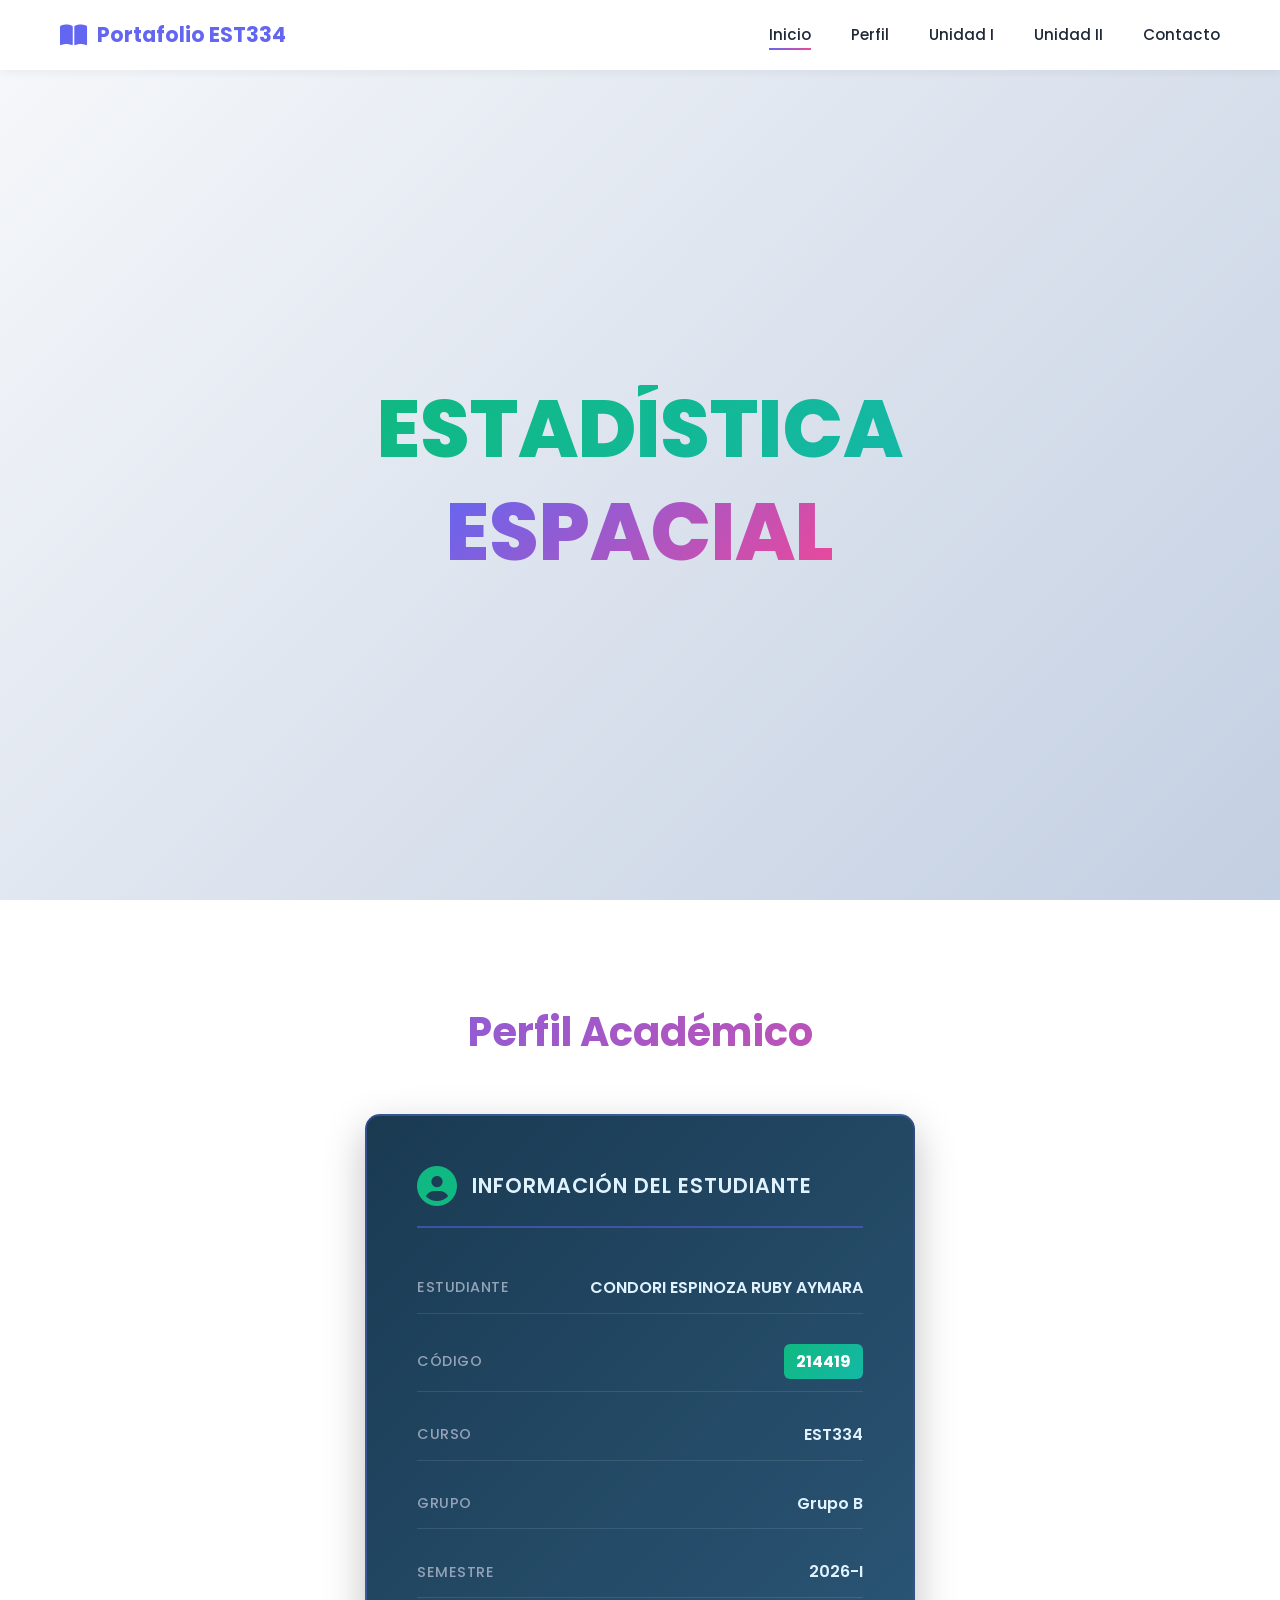
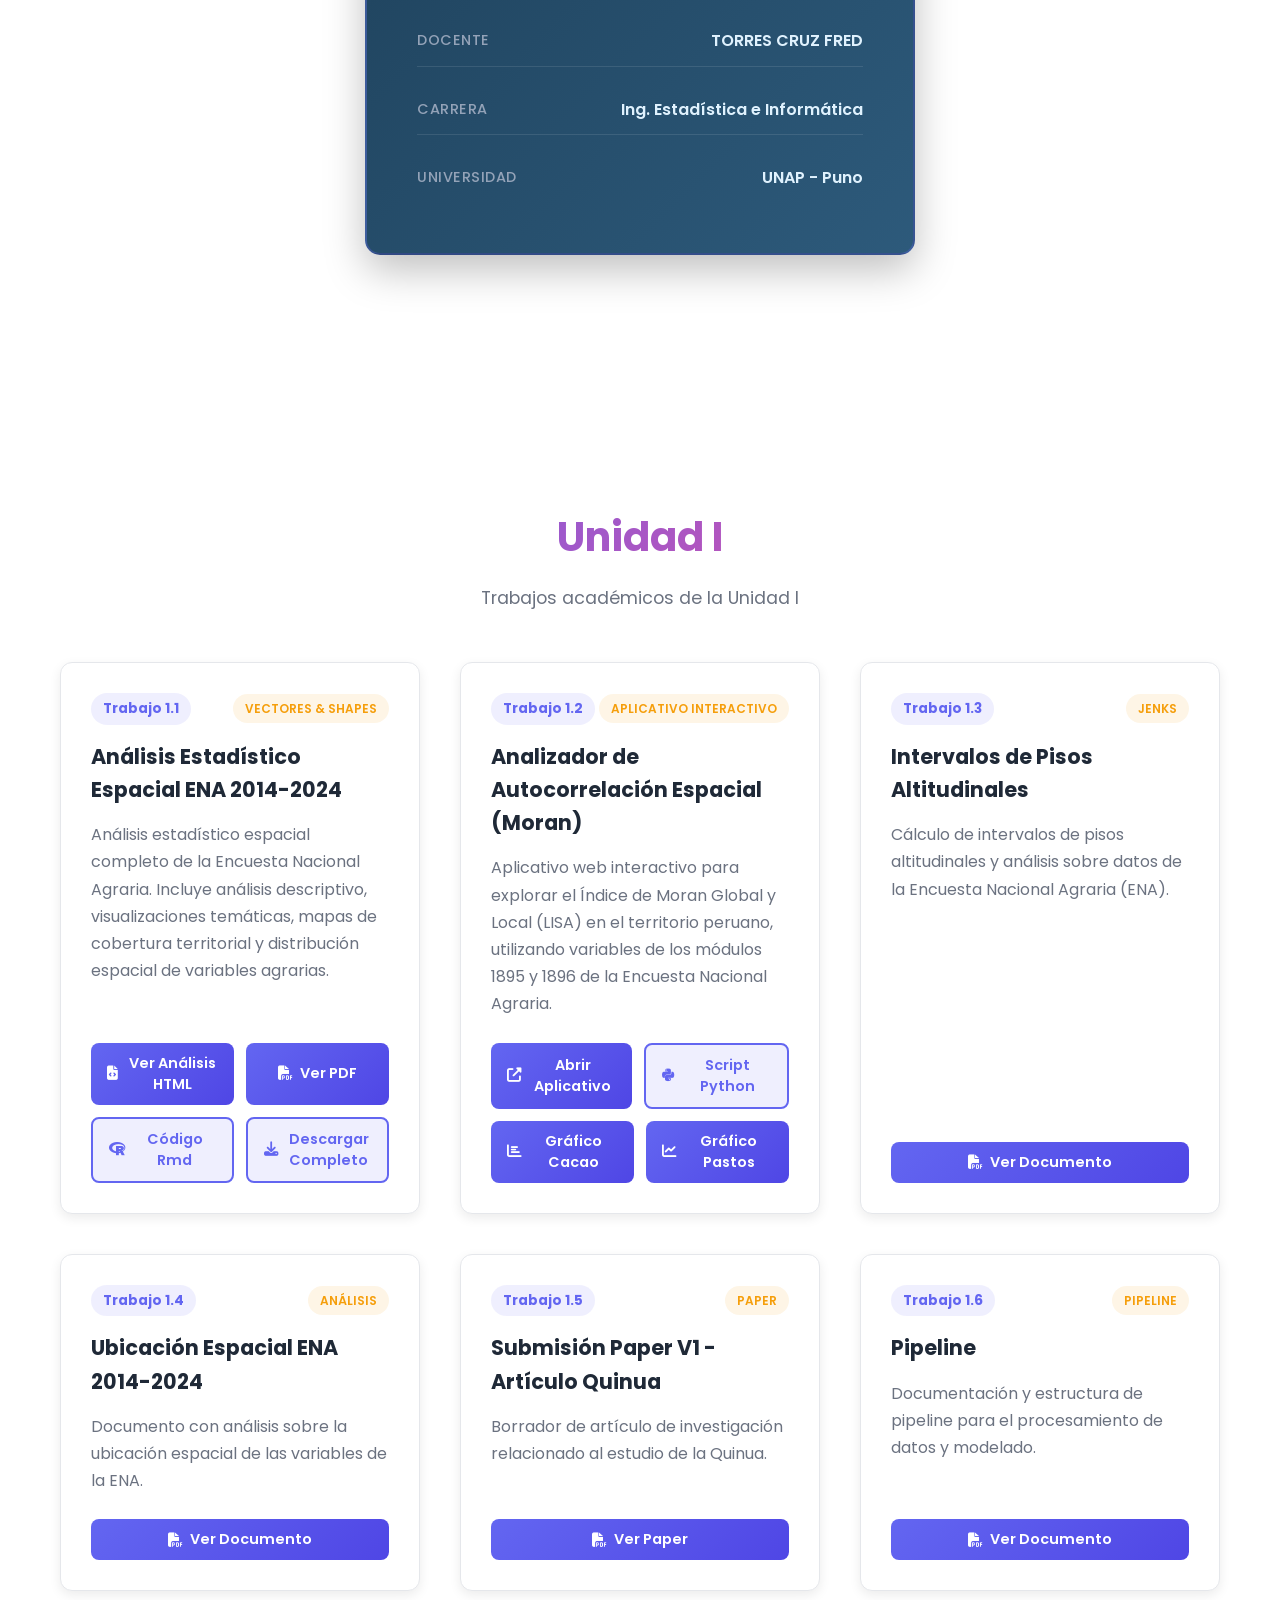
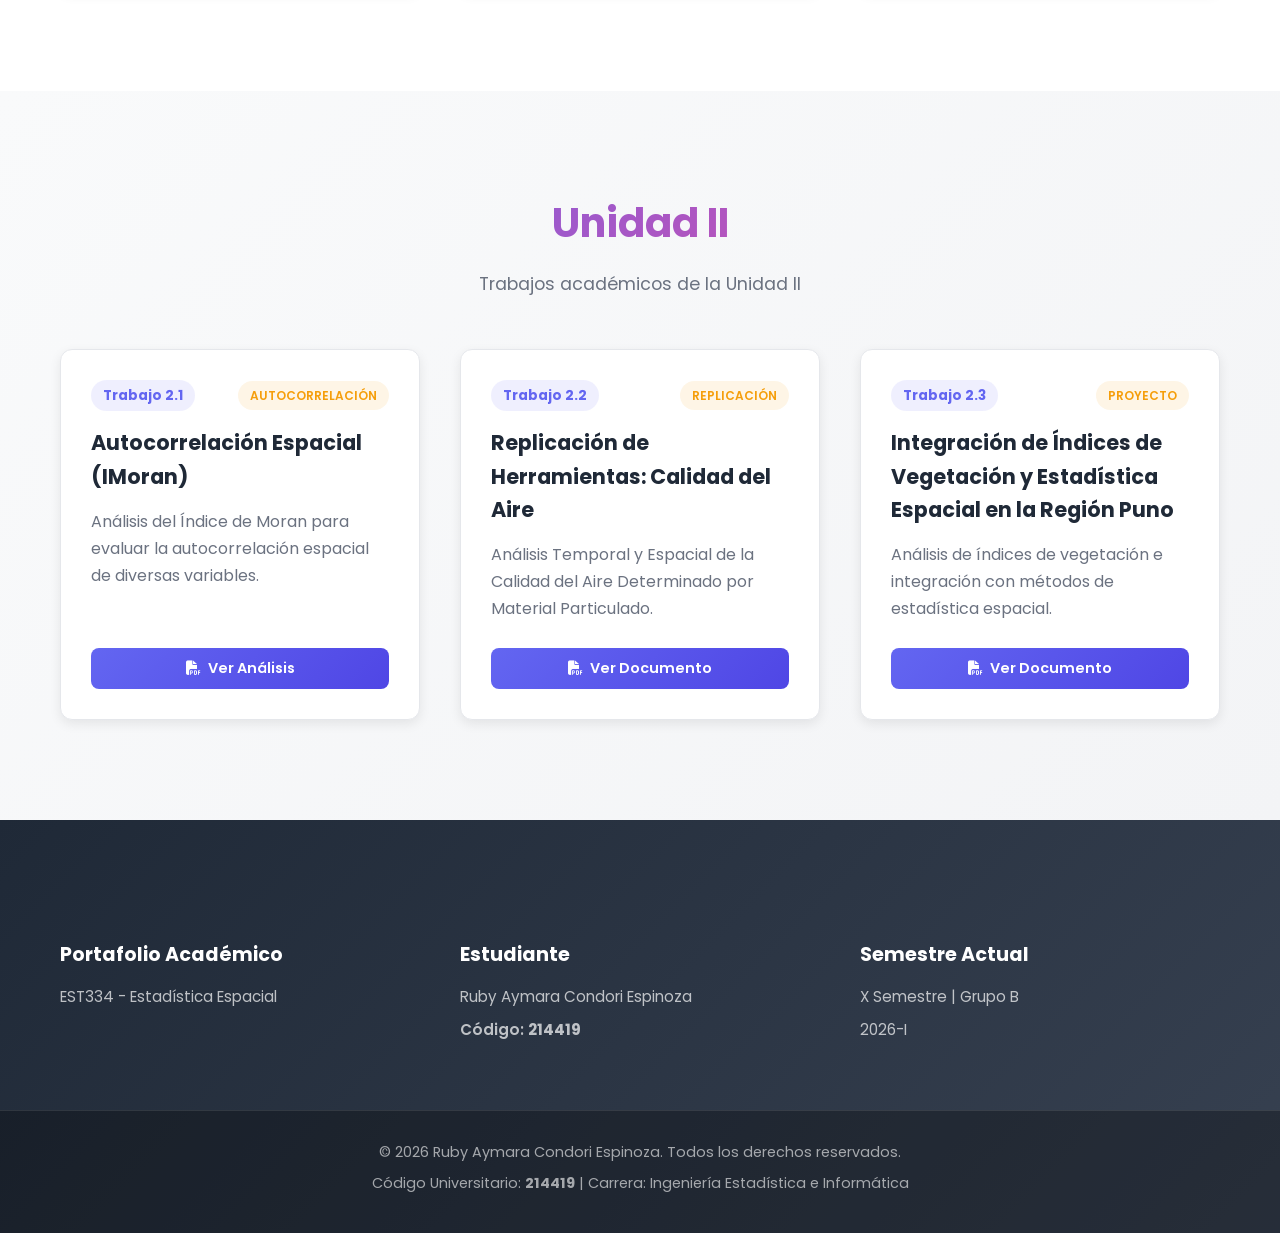
<file: index.html>
<!DOCTYPE html>
<html lang="es">
<head>
    <meta charset="UTF-8">
    <meta name="viewport" content="width=device-width, initial-scale=1.0">
    <meta name="description" content="Portafolio académico profesional de Ruby Aymara Condori Espinoza - Ingeniería Estadística e Informática">
    <meta name="author" content="Ruby Aymara Condori Espinoza">
    <title>Portafolio Académico | EST334 - Estadística Espacial</title>
    <link rel="preconnect" href="https://fonts.googleapis.com">
    <link rel="preconnect" href="https://fonts.gstatic.com" crossorigin>
    <link href="https://fonts.googleapis.com/css2?family=Poppins:wght@300;400;500;600;700&display=swap" rel="stylesheet">
    <link rel="stylesheet" href="https://cdnjs.cloudflare.com/ajax/libs/font-awesome/6.4.0/css/all.min.css">
    <link rel="stylesheet" href="style.css">
</head>
<body>
    <!-- ==================== NAVBAR ==================== -->
    <nav class="navbar">
        <div class="nav-container">
            <div class="nav-logo">
                <i class="fas fa-book-open"></i>
                <span>Portafolio EST334</span>
            </div>
            <ul class="nav-menu">
                <li><a href="#hero" class="nav-link">Inicio</a></li>
                <li><a href="#perfil" class="nav-link">Perfil</a></li>
                <li><a href="#unidad-1" class="nav-link">Unidad I</a></li>
                <li><a href="#unidad-2" class="nav-link">Unidad II</a></li>
                <li><a href="#contacto" class="nav-link">Contacto</a></li>
            </ul>
            <div class="hamburger">
                <span></span>
                <span></span>
                <span></span>
            </div>
        </div>
    </nav>

    <!-- ==================== HERO SECTION ==================== -->
    <section id="hero" class="hero">
        <div class="hero-content">
            <!-- TÍTULO PRINCIPAL - CURSO -->
            <div class="main-title-section">
               
                <h1 class="main-title">
                    <span class="title-color">ESTADÍSTICA</span>
                    <span class="title-color-secondary">ESPACIAL</span>
                </h1>
            </div>

            


          
    </section>

    <!-- ==================== PERFIL ACADÉMICO ==================== -->
    <section id="perfil" class="perfil-section">
        <div class="container">
            <h2 class="section-title">Perfil Académico</h2>
            
            <div class="perfil-content">
                <div class="perfil-info-box fade-in">
                    <div class="perfil-header">
                        <i class="fas fa-user-circle"></i>
                        <h3>INFORMACIÓN DEL ESTUDIANTE</h3>
                    </div>
                    
                    <div class="perfil-details">
                        <div class="perfil-row">
                            <span class="perfil-label">Estudiante</span>
                            <span class="perfil-value">CONDORI ESPINOZA RUBY AYMARA</span>
                        </div>
                        
                        <div class="perfil-row">
                            <span class="perfil-label">Código</span>
                            <span class="perfil-value code-badge">214419</span>
                        </div>
                        
                        <div class="perfil-row">
                            <span class="perfil-label">Curso</span>
                            <span class="perfil-value">EST334</span>
                        </div>
                        
                        <div class="perfil-row">
                            <span class="perfil-label">Grupo</span>
                            <span class="perfil-value">Grupo B</span>
                        </div>
                        
                        <div class="perfil-row">
                            <span class="perfil-label">Semestre</span>
                            <span class="perfil-value">2026-I</span>
                        </div>
                        
                        <div class="perfil-row">
                            <span class="perfil-label">Docente</span>
                            <span class="perfil-value">TORRES CRUZ FRED </span>
                        </div>
                        
                        <div class="perfil-row">
                            <span class="perfil-label">Carrera</span>
                            <span class="perfil-value">Ing. Estadística e Informática</span>
                        </div>
                        
                        <div class="perfil-row">
                            <span class="perfil-label">Universidad</span>
                            <span class="perfil-value">UNAP - Puno</span>
                        </div>
                    </div>
                </div>
            </div>
        </div>
    </section>

    <!-- ==================== UNIDAD I ==================== -->
    <section id="unidad-1" class="unidades-section">
        <div class="container">
            <h2 class="section-title">Unidad I </h2>
            <p class="section-subtitle">Trabajos académicos de la Unidad I</p>

            <div class="trabajos-grid">
                <!-- Trabajo 1.1 -->
                <div class="trabajo-card fade-in">
                    <div class="trabajo-header">
                        <span class="trabajo-numero">Trabajo 1.1</span>
                        <span class="trabajo-tag">VECTORES & SHAPES</span>
                    </div>
                    <h3>Análisis Estadístico Espacial ENA 2014-2024</h3>
                    <p class="trabajo-descripcion">
                        Análisis estadístico espacial completo de la Encuesta Nacional Agraria. Incluye análisis descriptivo, visualizaciones temáticas, mapas de cobertura territorial y distribución espacial de variables agrarias.
                    </p>
                    <div class="trabajo-recursos">
                        <button class="btn-recurso btn-pdf" onclick="window.open('unidad-1/Vectores & Shapes/Analisis_ENA_2014_2024.html', '_blank')">
                            <i class="fas fa-file-code"></i> Ver Análisis HTML
                        </button>
                        <button class="btn-recurso btn-pdf" onclick="abrirPDF('unidad-1/Vectores & Shapes/Analisis_ENA_2014_2024.pdf')">
                            <i class="fas fa-file-pdf"></i> Ver PDF
                        </button>
                        <button class="btn-recurso btn-descargar" onclick="descargarPDF('unidad-1/Vectores & Shapes/Analisis_ENA_2014_2024..Rmd', 'Analisis_ENA_2014_2024.Rmd')">
                            <i class="fab fa-r-project"></i> Código Rmd
                        </button>
                        <button class="btn-recurso btn-descargar" onclick="descargarPDF('unidad-1/Vectores & Shapes/Analisis-ENA-Completo.zip', 'Analisis-ENA-Completo.zip')">
                            <i class="fas fa-download"></i> Descargar Completo
                        </button>
                    </div>
                </div>

                <!-- Trabajo 1.2 -->
                <div class="trabajo-card fade-in">
                    <div class="trabajo-header">
                        <span class="trabajo-numero">Trabajo 1.2</span>
                        <span class="trabajo-tag">APLICATIVO INTERACTIVO</span>
                    </div>
                    <h3>Analizador de Autocorrelación Espacial (Moran)</h3>
                    <p class="trabajo-descripcion">
                        Aplicativo web interactivo para explorar el Índice de Moran Global y Local (LISA) en el territorio peruano, utilizando variables de los módulos 1895 y 1896 de la Encuesta Nacional Agraria.
                    </p>
                    <div class="trabajo-recursos">
                        <button class="btn-recurso btn-pdf" onclick="window.open('unidad-1/AUTOCORRELACION/index.html', '_blank')">
                            <i class="fas fa-external-link-alt"></i> Abrir Aplicativo
                        </button>
                        <button class="btn-recurso btn-descargar" onclick="descargarPDF('unidad-1/AUTOCORRELACION/evidencia_moran.py', 'evidencia_moran.py')">
                            <i class="fab fa-python"></i> Script Python
                        </button>
                        <button class="btn-recurso btn-pdf" onclick="abrirPDF('unidad-1/AUTOCORRELACION/moran_cacao_1896.png')">
                            <i class="fas fa-chart-bar"></i> Gráfico Cacao
                        </button>
                        <button class="btn-recurso btn-pdf" onclick="abrirPDF('unidad-1/AUTOCORRELACION/moran_pastos_1895.png')">
                            <i class="fas fa-chart-line"></i> Gráfico Pastos
                        </button>
                    </div>
                </div>

                <!-- Trabajo 1.3 -->
                <div class="trabajo-card fade-in">
                    <div class="trabajo-header">
                        <span class="trabajo-numero">Trabajo 1.3</span>
                        <span class="trabajo-tag">JENKS</span>
                    </div>
                    <h3>Intervalos de Pisos Altitudinales</h3>
                    <p class="trabajo-descripcion">
                        Cálculo de intervalos de pisos altitudinales y análisis sobre datos de la Encuesta Nacional Agraria (ENA).
                    </p>
                    <div class="trabajo-recursos">
                        <button class="btn-recurso btn-pdf" onclick="abrirPDF('unidad-1/Intervalos de Pisos Altitudinales/JENKS-ENA.pdf')">
                            <i class="fas fa-file-pdf"></i> Ver Documento
                        </button>
                    </div>
                </div>

                <!-- Trabajo 1.4 -->
                <div class="trabajo-card fade-in">
                    <div class="trabajo-header">
                        <span class="trabajo-numero">Trabajo 1.4</span>
                        <span class="trabajo-tag">ANÁLISIS</span>
                    </div>
                    <h3>Ubicación Espacial ENA 2014-2024</h3>
                    <p class="trabajo-descripcion">
                        Documento con análisis sobre la ubicación espacial de las variables de la ENA.
                    </p>
                    <div class="trabajo-recursos">
                        <button class="btn-recurso btn-pdf" onclick="abrirPDF('unidad-1/Ubicación Espacial/Analisis_ENA_2014_2024.pdf')">
                            <i class="fas fa-file-pdf"></i> Ver Documento
                        </button>
                    </div>
                </div>

                <!-- Trabajo 1.5 -->
                <div class="trabajo-card fade-in">
                    <div class="trabajo-header">
                        <span class="trabajo-numero">Trabajo 1.5</span>
                        <span class="trabajo-tag">PAPER</span>
                    </div>
                    <h3>Submisión Paper V1 - Artículo Quinua</h3>
                    <p class="trabajo-descripcion">
                        Borrador de artículo de investigación relacionado al estudio de la Quinua.
                    </p>
                    <div class="trabajo-recursos">
                        <button class="btn-recurso btn-pdf" onclick="abrirPDF('unidad-1/Submisión Paper V1/article_quinua.pdf')">
                            <i class="fas fa-file-pdf"></i> Ver Paper
                        </button>
                    </div>
                </div>

                <!-- Trabajo 1.6 -->
                <div class="trabajo-card fade-in">
                    <div class="trabajo-header">
                        <span class="trabajo-numero">Trabajo 1.6</span>
                        <span class="trabajo-tag">PIPELINE</span>
                    </div>
                    <h3>Pipeline</h3>
                    <p class="trabajo-descripcion">
                        Documentación y estructura de pipeline para el procesamiento de datos y modelado.
                    </p>
                    <div class="trabajo-recursos">
                        <button class="btn-recurso btn-pdf" onclick="abrirPDF('unidad-1/pipeline/https.pdf')">
                            <i class="fas fa-file-pdf"></i> Ver Documento
                        </button>
                    </div>
                </div>
            </div>
        </div>
    </section>

    <!-- ==================== UNIDAD II ==================== -->
    <section id="unidad-2" class="unidades-section unidades-alt">
        <div class="container">
            <h2 class="section-title">Unidad II </h2>
            <p class="section-subtitle">Trabajos académicos de la Unidad II</p>

            <div class="trabajos-grid">
                <!-- Trabajo 2.1 -->
                <div class="trabajo-card fade-in">
                    <div class="trabajo-header">
                        <span class="trabajo-numero">Trabajo 2.1</span>
                        <span class="trabajo-tag">AUTOCORRELACIÓN</span>
                    </div>
                    <h3>Autocorrelación Espacial (IMoran)</h3>
                    <p class="trabajo-descripcion">
                        Análisis del Índice de Moran para evaluar la autocorrelación espacial de diversas variables.
                    </p>
                    <div class="trabajo-recursos">
                        <button class="btn-recurso btn-pdf" onclick="abrirPDF('unidad-2/Autocorrelación ( IMoran)/MORAN.pdf.pdf')">
                            <i class="fas fa-file-pdf"></i> Ver Análisis
                        </button>
                    </div>
                </div>

                <!-- Trabajo 2.2 -->
                <div class="trabajo-card fade-in">
                    <div class="trabajo-header">
                        <span class="trabajo-numero">Trabajo 2.2</span>
                        <span class="trabajo-tag">REPLICACIÓN</span>
                    </div>
                    <h3>Replicación de Herramientas: Calidad del Aire</h3>
                    <p class="trabajo-descripcion">
                        Análisis Temporal y Espacial de la Calidad del Aire Determinado por Material Particulado.
                    </p>
                    <div class="trabajo-recursos">
                        <button class="btn-recurso btn-pdf" onclick="abrirPDF('unidad-2/Replicación de Herramientas/Análisis_Temporal_y_Espacial_de_la_Calidad_del_Aire_Determinado_por_Material_Particu.pdf')">
                            <i class="fas fa-file-pdf"></i> Ver Documento
                        </button>
                    </div>
                </div>

                <!-- Trabajo 2.3 -->
                <div class="trabajo-card fade-in">
                    <div class="trabajo-header">
                        <span class="trabajo-numero">Trabajo 2.3</span>
                        <span class="trabajo-tag">PROYECTO</span>
                    </div>
                    <h3>Integración de Índices de Vegetación y Estadística Espacial en la Región Puno</h3>
                    <p class="trabajo-descripcion">
                        Análisis de índices de vegetación e integración con métodos de estadística espacial.
                    </p>
                    <div class="trabajo-recursos">
                        <button class="btn-recurso btn-pdf" onclick="abrirPDF('unidad-2/Integración de Índices de Vegetación y Estadística Espacial en la Región Puno/Integración_de_índices_de_vegetación_y_estadística_espacial_para_caracterizar_la_cob.pdf')">
                            <i class="fas fa-file-pdf"></i> Ver Documento
                        </button>
                    </div>
                </div>
            </div>
        </div>
    </section>

    <!-- ==================== FOOTER ==================== -->
    <footer class="footer">
        <div class="footer-content">
            <div class="footer-section">
                <h4>Portafolio Académico</h4>
                <p>EST334 - Estadística Espacial</p>
            </div>
            <div class="footer-section">
                <h4>Estudiante</h4>
                <p>Ruby Aymara Condori Espinoza</p>
                <p class="footer-code">Código: <strong>214419</strong></p>
            </div>
            <div class="footer-section">
                <h4>Semestre Actual</h4>
                <p>X Semestre | Grupo B</p>
                <p>2026-I</p>
            </div>
        </div>
        <div class="footer-bottom">
            <p>&copy; 2026 Ruby Aymara Condori Espinoza. Todos los derechos reservados.</p>
            <p>Código Universitario: <strong>214419</strong> | Carrera: Ingeniería Estadística e Informática</p>
        </div>
    </footer>

    <!-- ==================== SCRIPTS ==================== -->
    <script src="script.js"></script>
</body>
</html>
</file>
<file: style.css>
/* ==================== VARIABLES CSS ==================== */
:root {
    --primary-color: #6366f1;
    --primary-dark: #4f46e5;
    --secondary-color: #ec4899;
    --accent-color: #f59e0b;
    --text-dark: #1f2937;
    --text-light: #6b7280;
    --bg-light: #f9fafb;
    --bg-white: #ffffff;
    --border-color: #e5e7eb;
    --shadow: 0 10px 30px rgba(0, 0, 0, 0.1);
    --shadow-sm: 0 4px 12px rgba(0, 0, 0, 0.08);
    --transition: all 0.3s cubic-bezier(0.4, 0, 0.2, 1);
}

/* ==================== RESET Y ESTILOS GLOBALES ==================== */
* {
    margin: 0;
    padding: 0;
    box-sizing: border-box;
}

html {
    scroll-behavior: smooth;
}

body {
    font-family: 'Poppins', sans-serif;
    color: var(--text-dark);
    background-color: var(--bg-light);
    line-height: 1.6;
    overflow-x: hidden;
}

/* ==================== CONTENEDOR PRINCIPAL ==================== */
.container {
    max-width: 1200px;
    margin: 0 auto;
    padding: 0 20px;
}

/* ==================== NAVBAR ==================== */
.navbar {
    position: fixed;
    top: 0;
    width: 100%;
    background: rgba(255, 255, 255, 0.95);
    backdrop-filter: blur(10px);
    box-shadow: 0 2px 10px rgba(0, 0, 0, 0.05);
    z-index: 1000;
    transition: var(--transition);
}

.nav-container {
    max-width: 1200px;
    margin: 0 auto;
    padding: 0 20px;
    display: flex;
    justify-content: space-between;
    align-items: center;
    height: 70px;
}

.nav-logo {
    display: flex;
    align-items: center;
    gap: 10px;
    font-size: 1.3rem;
    font-weight: 700;
    color: var(--primary-color);
    text-decoration: none;
}

.nav-logo i {
    font-size: 1.5rem;
}

.nav-menu {
    display: flex;
    list-style: none;
    gap: 40px;
}

.nav-link {
    color: var(--text-dark);
    text-decoration: none;
    font-weight: 500;
    font-size: 0.95rem;
    transition: var(--transition);
    position: relative;
}

.nav-link::after {
    content: '';
    position: absolute;
    bottom: -5px;
    left: 0;
    width: 0;
    height: 2px;
    background: linear-gradient(90deg, var(--primary-color), var(--secondary-color));
    transition: width 0.3s ease;
}

.nav-link:hover::after,
.nav-link.active::after {
    width: 100%;
}

.nav-link:hover {
    color: var(--primary-color);
}

.hamburger {
    display: none;
    flex-direction: column;
    cursor: pointer;
    gap: 6px;
}

.hamburger span {
    width: 25px;
    height: 3px;
    background: var(--text-dark);
    border-radius: 2px;
    transition: var(--transition);
}

/* ==================== HERO SECTION ==================== */
.hero {
    margin-top: 70px;
    min-height: calc(100vh - 70px);
    display: flex;
    align-items: center;
    justify-content: center;
    position: relative;
    overflow: hidden;
    background: linear-gradient(135deg, #f5f7fa 0%, #c3cfe2 100%);
}

.hero-background {
    position: absolute;
    top: 0;
    left: 0;
    right: 0;
    bottom: 0;
    opacity: 0.5;
    pointer-events: none;
}

.gradient-blob {
    position: absolute;
    border-radius: 50%;
    filter: blur(40px);
    opacity: 0.7;
    animation: float 8s infinite ease-in-out;
}

.blob-1 {
    width: 300px;
    height: 300px;
    background: linear-gradient(135deg, var(--primary-color), var(--secondary-color));
    top: -50px;
    right: -50px;
    animation-delay: 0s;
}

.blob-2 {
    width: 250px;
    height: 250px;
    background: linear-gradient(135deg, var(--secondary-color), var(--accent-color));
    bottom: -50px;
    left: 100px;
    animation-delay: 2s;
}

.blob-3 {
    width: 200px;
    height: 200px;
    background: linear-gradient(135deg, var(--accent-color), var(--primary-color));
    bottom: 100px;
    right: 50px;
    animation-delay: 4s;
}

@keyframes float {
    0%, 100% { transform: translate(0, 0); }
    50% { transform: translate(30px, -30px); }
}

.hero-content {
    position: relative;
    z-index: 10;
    text-align: center;
    max-width: 800px;
    padding: 40px 20px;
    animation: fadeInUp 0.8s ease-out;
}

@keyframes fadeInUp {
    from {
        opacity: 0;
        transform: translateY(30px);
    }
    to {
        opacity: 1;
        transform: translateY(0);
    }
}

.hero-badge {
    display: inline-block;
    padding: 10px 20px;
    background: rgba(255, 255, 255, 0.9);
    border: 2px solid var(--primary-color);
    border-radius: 50px;
    margin-bottom: 20px;
    animation: slideInDown 0.8s ease-out;
}

.badge-code {
    color: var(--primary-color);
    font-weight: 600;
    font-size: 0.95rem;
}

@keyframes slideInDown {
    from {
        opacity: 0;
        transform: translateY(-20px);
    }
    to {
        opacity: 1;
        transform: translateY(0);
    }
}

.hero-title {
    font-size: 4rem;
    font-weight: 700;
    margin-bottom: 10px;
    background: linear-gradient(135deg, var(--primary-color), var(--secondary-color));
    -webkit-background-clip: text;
    -webkit-text-fill-color: transparent;
    background-clip: text;
    line-height: 1.1;
}

.hero-subtitle {
    font-size: 1.5rem;
    color: var(--text-light);
    margin-bottom: 10px;
    font-weight: 500;
}

.hero-description {
    font-size: 1.1rem;
    color: var(--text-dark);
    margin-bottom: 30px;
    line-height: 1.8;
}

.hero-buttons {
    display: flex;
    gap: 20px;
    justify-content: center;
    flex-wrap: wrap;
    margin-top: 30px;
}

/* ==================== HERO - TÍTULO PRINCIPAL ==================== */
.main-title-section {
    margin: 30px 0 40px 0;
    animation: fadeInUp 0.8s ease-out 0.2s backwards;
}

.course-code-top {
    font-size: 1.8rem;
    font-weight: 700;
    color: var(--accent-color);
    margin-bottom: 15px;
    letter-spacing: 1px;
}

.main-title {
    font-size: 5rem;
    font-weight: 800;
    line-height: 1.1;
    margin: 0;
    display: flex;
    flex-wrap: wrap;
    justify-content: center;
    gap: 15px;
}

.title-color {
    background: linear-gradient(135deg, #10b981, #14b8a6);
    -webkit-background-clip: text;
    -webkit-text-fill-color: transparent;
    background-clip: text;
}

.title-color-secondary {
    background: linear-gradient(135deg, var(--primary-color), var(--secondary-color));
    -webkit-background-clip: text;
    -webkit-text-fill-color: transparent;
    background-clip: text;
}

/* ==================== HERO - INFORMACIÓN DEL CURSO ==================== */
.course-info {
    display: flex;
    justify-content: center;
    gap: 40px;
    margin: 35px 0;
    flex-wrap: wrap;
    padding: 25px;
    background: rgba(255, 255, 255, 0.15);
    border-radius: 12px;
    backdrop-filter: blur(10px);
    animation: fadeInUp 0.8s ease-out 0.4s backwards;
}

.course-detail {
    display: flex;
    flex-direction: column;
    align-items: center;
    gap: 8px;
}

.detail-label {
    font-size: 0.85rem;
    font-weight: 600;
    color: #2d5a7b;
    text-transform: uppercase;
    letter-spacing: 0.5px;
}

.detail-value {
    font-size: 1.1rem;
    font-weight: 700;
    color: #1a3a52;
}

/* ==================== HERO - INFORMACIÓN DEL ESTUDIANTE ==================== */
.student-section {
    margin: 40px 0 35px 0;
    animation: fadeInUp 0.8s ease-out 0.6s backwards;
}

.student-label {
    font-size: 1rem;
    color: #2d5a7b;
    margin-bottom: 8px;
    font-weight: 500;
}

.student-name {
    font-size: 2rem;
    font-weight: 700;
    background: linear-gradient(135deg, #1a3a52, #0f9488);
    -webkit-background-clip: text;
    -webkit-text-fill-color: transparent;
    background-clip: text;
    margin: 10px 0;
}

.student-code-badge {
    display: inline-flex;
    align-items: center;
    gap: 10px;
    background: linear-gradient(135deg, #10b981, #14b8a6);
    color: white;
    padding: 12px 24px;
    border-radius: 50px;
    font-weight: 700;
    font-size: 1rem;
    margin-top: 15px;
    box-shadow: 0 8px 20px rgba(16, 185, 129, 0.3);
    animation: slideInUp 0.8s ease-out 0.8s backwards;
}

.student-code-badge i {
    font-size: 1.2rem;
}

@keyframes slideInUp {
    from {
        opacity: 0;
        transform: translateY(20px);
    }
    to {
        opacity: 1;
        transform: translateY(0);
    }
}

/* ==================== BOTONES ==================== */
.btn {
    padding: 12px 30px;
    border: none;
    border-radius: 50px;
    font-size: 1rem;
    font-weight: 600;
    cursor: pointer;
    transition: var(--transition);
    text-decoration: none;
    display: inline-flex;
    align-items: center;
    gap: 10px;
    font-family: 'Poppins', sans-serif;
}

.btn-primary {
    background: linear-gradient(135deg, var(--primary-color), var(--primary-dark));
    color: white;
    box-shadow: 0 10px 25px rgba(99, 102, 241, 0.3);
}

.btn-primary:hover {
    transform: translateY(-3px);
    box-shadow: 0 15px 35px rgba(99, 102, 241, 0.4);
}

.btn-secondary {
    background: transparent;
    color: var(--primary-color);
    border: 2px solid var(--primary-color);
}

.btn-secondary:hover {
    background: var(--primary-color);
    color: white;
    transform: translateY(-3px);
}

/* ==================== SECCIONES ==================== */
.perfil-section,
.unidades-section,
.info-section {
    padding: 100px 0;
    background: var(--bg-white);
}

.unidades-alt {
    background: linear-gradient(135deg, #f9fafb 0%, #f3f4f6 100%);
}

.section-title {
    font-size: 2.5rem;
    font-weight: 700;
    text-align: center;
    margin-bottom: 15px;
    background: linear-gradient(135deg, var(--primary-color), var(--secondary-color));
    -webkit-background-clip: text;
    -webkit-text-fill-color: transparent;
    background-clip: text;
}

.section-subtitle {
    text-align: center;
    color: var(--text-light);
    font-size: 1.1rem;
    margin-bottom: 50px;
}

/* ==================== PERFIL CARDS ==================== */
.perfil-content {
    display: flex;
    justify-content: center;
    align-items: center;
    margin: 50px 0;
}

.perfil-info-box {
    background: linear-gradient(135deg, #1a3a52 0%, #2d5a7b 100%);
    border-radius: 15px;
    padding: 50px;
    max-width: 550px;
    width: 100%;
    box-shadow: 0 15px 40px rgba(0, 0, 0, 0.25);
    border: 2px solid rgba(99, 102, 241, 0.3);
    transition: var(--transition);
}

.perfil-info-box:hover {
    box-shadow: 0 20px 50px rgba(0, 0, 0, 0.3);
    transform: translateY(-5px);
    border-color: rgba(99, 102, 241, 0.6);
}

.perfil-header {
    display: flex;
    align-items: center;
    gap: 15px;
    margin-bottom: 35px;
    border-bottom: 2px solid rgba(99, 102, 241, 0.5);
    padding-bottom: 20px;
}

.perfil-header i {
    font-size: 2.5rem;
    color: #10b981;
}

.perfil-header h3 {
    color: #e0f2fe;
    font-size: 1.3rem;
    font-weight: 600;
    letter-spacing: 1px;
    margin: 0;
}

.perfil-details {
    display: flex;
    flex-direction: column;
    gap: 18px;
}

.perfil-row {
    display: flex;
    justify-content: space-between;
    align-items: center;
    padding: 12px 0;
    border-bottom: 1px solid rgba(255, 255, 255, 0.1);
    transition: var(--transition);
}

.perfil-row:last-child {
    border-bottom: none;
}

.perfil-row:hover {
    padding: 12px 10px;
    background: rgba(255, 255, 255, 0.05);
    border-radius: 5px;
}

.perfil-label {
    color: #94a3b8;
    font-size: 0.9rem;
    font-weight: 500;
    text-transform: uppercase;
    letter-spacing: 0.5px;
}

.perfil-value {
    color: #e0f2fe;
    font-size: 1rem;
    font-weight: 600;
    text-align: right;
}

.code-badge {
    background: linear-gradient(135deg, #10b981, #14b8a6) !important;
    padding: 5px 12px !important;
    border-radius: 6px;
    color: white !important;
    font-weight: 700 !important;
    display: inline-block;
}

.code-highlight {
    background: linear-gradient(135deg, var(--primary-color), var(--secondary-color));
    -webkit-background-clip: text;
    -webkit-text-fill-color: transparent;
    background-clip: text;
    font-weight: 700;
}

/* ==================== TRABAJOS GRID ==================== */
.trabajos-grid {
    display: grid;
    grid-template-columns: repeat(auto-fit, minmax(350px, 1fr));
    gap: 40px;
}

.trabajo-card {
    background: white;
    border-radius: 12px;
    padding: 30px;
    box-shadow: var(--shadow-sm);
    border: 1px solid var(--border-color);
    transition: var(--transition);
    display: flex;
    flex-direction: column;
}

.trabajo-card:hover {
    transform: translateY(-12px);
    box-shadow: var(--shadow);
    border-color: var(--primary-color);
}

.trabajo-header {
    display: flex;
    justify-content: space-between;
    align-items: center;
    margin-bottom: 15px;
}

.trabajo-numero {
    font-size: 0.85rem;
    font-weight: 700;
    color: var(--primary-color);
    background: rgba(99, 102, 241, 0.1);
    padding: 5px 12px;
    border-radius: 20px;
}

.trabajo-tag {
    font-size: 0.75rem;
    font-weight: 600;
    color: var(--accent-color);
    background: rgba(245, 158, 11, 0.1);
    padding: 5px 12px;
    border-radius: 20px;
    text-transform: uppercase;
}

.trabajo-card h3 {
    font-size: 1.3rem;
    margin-bottom: 15px;
    color: var(--text-dark);
}

.trabajo-descripcion {
    color: var(--text-light);
    margin-bottom: 25px;
    flex-grow: 1;
    line-height: 1.7;
}

.trabajo-recursos {
    display: flex;
    gap: 12px;
    flex-wrap: wrap;
}

.btn-recurso {
    flex: 1;
    min-width: 140px;
    padding: 10px 16px;
    border: none;
    border-radius: 8px;
    font-size: 0.9rem;
    font-weight: 600;
    cursor: pointer;
    transition: var(--transition);
    display: inline-flex;
    align-items: center;
    justify-content: center;
    gap: 8px;
    font-family: 'Poppins', sans-serif;
}

.btn-pdf {
    background: linear-gradient(135deg, var(--primary-color), var(--primary-dark));
    color: white;
    border: none;
}

.btn-pdf:hover {
    transform: translateY(-3px);
    box-shadow: 0 8px 20px rgba(99, 102, 241, 0.3);
}

.btn-descargar {
    background: rgba(99, 102, 241, 0.1);
    color: var(--primary-color);
    border: 2px solid var(--primary-color);
}

.btn-descargar:hover {
    background: var(--primary-color);
    color: white;
    transform: translateY(-3px);
}

/* ==================== INFO SECTION ==================== */
.info-content {
    display: grid;
    grid-template-columns: repeat(auto-fit, minmax(300px, 1fr));
    gap: 30px;
}

.info-box {
    background: linear-gradient(135deg, #ffffff 0%, #f9fafb 100%);
    padding: 30px;
    border-radius: 12px;
    box-shadow: var(--shadow-sm);
    border: 1px solid var(--border-color);
    transition: var(--transition);
}

.info-box:hover {
    transform: translateY(-8px);
    box-shadow: var(--shadow);
    border-color: var(--primary-color);
}

.info-box h3 {
    color: var(--primary-color);
    margin-bottom: 20px;
    display: flex;
    align-items: center;
    gap: 10px;
    font-size: 1.2rem;
}

.info-box i {
    font-size: 1.3rem;
}

.info-box pre {
    background: var(--text-dark);
    color: #10b981;
    padding: 15px;
    border-radius: 8px;
    overflow-x: auto;
    font-size: 0.85rem;
    line-height: 1.5;
    margin-bottom: 15px;
}

.info-box code {
    font-family: 'Courier New', monospace;
    color: #10b981;
}

.info-box ol {
    margin-left: 20px;
    color: var(--text-dark);
}

.info-box ol li {
    margin-bottom: 12px;
    line-height: 1.6;
}

.info-box code {
    background: rgba(99, 102, 241, 0.1);
    padding: 3px 8px;
    border-radius: 4px;
    color: var(--primary-color);
    font-family: 'Courier New', monospace;
}

/* ==================== ANIMACIONES ==================== */
.fade-in {
    opacity: 0;
    animation: fadeInUp 0.6s ease-out forwards;
}

@keyframes fadeInUp {
    from {
        opacity: 0;
        transform: translateY(30px);
    }
    to {
        opacity: 1;
        transform: translateY(0);
    }
}

/* ==================== FOOTER ==================== */
.footer {
    background: linear-gradient(135deg, var(--text-dark), #374151);
    color: white;
    padding: 60px 0 0;
}

.footer-content {
    display: grid;
    grid-template-columns: repeat(auto-fit, minmax(250px, 1fr));
    gap: 40px;
    padding: 60px 20px;
    max-width: 1200px;
    margin: 0 auto;
}

.footer-section h4 {
    font-size: 1.2rem;
    margin-bottom: 15px;
    color: #fff;
}

.footer-section p {
    color: rgba(255, 255, 255, 0.7);
    margin-bottom: 8px;
    font-size: 0.95rem;
}

.footer-code {
    color: var(--accent-color);
    font-weight: 600;
}

.footer-bottom {
    border-top: 1px solid rgba(255, 255, 255, 0.1);
    padding: 30px 20px;
    text-align: center;
    color: rgba(255, 255, 255, 0.6);
    font-size: 0.9rem;
    background: rgba(0, 0, 0, 0.3);
}

.footer-bottom p {
    margin-bottom: 8px;
}

/* ==================== RESPONSIVE DESIGN ==================== */
@media (max-width: 768px) {
    .hamburger {
        display: flex;
    }

    .nav-menu {
        position: fixed;
        left: -100%;
        top: 70px;
        flex-direction: column;
        background-color: white;
        width: 100%;
        text-align: center;
        transition: 0.3s;
        box-shadow: 0 10px 27px rgba(0, 0, 0, 0.05);
        padding: 20px 0;
        gap: 0;
    }

    .nav-menu.active {
        left: 0;
    }

    .nav-link {
        padding: 15px 0;
        display: block;
    }

    .nav-link::after {
        display: none;
    }

    .hero {
        min-height: calc(100vh - 70px);
    }

    .hero-title {
        font-size: 2.5rem;
    }

    .hero-subtitle {
        font-size: 1.2rem;
    }

    .hero-description {
        font-size: 1rem;
    }

    /* Nuevos estilos responsivos para hero estadística espacial */
    .course-code-top {
        font-size: 1.3rem;
    }

    .main-title {
        font-size: 2.5rem;
    }

    .course-info {
        gap: 20px;
        padding: 20px 15px;
    }

    .detail-label {
        font-size: 0.75rem;
    }

    .detail-value {
        font-size: 1rem;
    }

    .student-name {
        font-size: 1.5rem;
    }

    .student-code-badge {
        font-size: 0.9rem;
        padding: 10px 20px;
    }

    .section-title {
        font-size: 2rem;
    }

    .perfil-info-box {
        padding: 30px 20px;
        max-width: 100%;
    }

    .perfil-header {
        flex-direction: column;
        text-align: center;
    }

    .perfil-row {
        flex-direction: column;
        align-items: flex-start;
        gap: 5px;
    }

    .perfil-value {
        text-align: left !important;
    }

    .trabajos-grid {
        grid-template-columns: 1fr;
    }

    .hero-buttons {
        flex-direction: column;
    }

    .btn {
        width: 100%;
    }

    .btn-recurso {
        min-width: auto;
    }

    .footer-content {
        grid-template-columns: 1fr;
        text-align: center;
    }

    .info-box {
        padding: 20px;
    }

    .info-box pre {
        font-size: 0.75rem;
        padding: 12px;
    }
}

@media (max-width: 480px) {
    .hero-title {
        font-size: 2rem;
    }

    .hero-subtitle {
        font-size: 1rem;
    }

    .section-title {
        font-size: 1.5rem;
    }

    /* Estilos responsivos para hero estadística espacial en móviles */
    .course-code-top {
        font-size: 1.1rem;
    }

    .main-title {
        font-size: 1.8rem;
        gap: 8px;
    }

    .course-info {
        flex-direction: column;
        gap: 15px;
        padding: 15px 10px;
    }

    .student-name {
        font-size: 1.2rem;
    }

    .student-code-badge {
        font-size: 0.8rem;
        padding: 8px 16px;
    }

    .trabajo-card {
        padding: 20px;
    }

    .btn-recurso {
        flex-direction: column;
        font-size: 0.85rem;
    }

    .hero-badge {
        padding: 8px 16px;
        font-size: 0.85rem;
    }
}

/* ==================== UTILIDADES ==================== */
.hidden {
    display: none;
}

.text-center {
    text-align: center;
}

.mt-20 {
    margin-top: 20px;
}

.mb-20 {
    margin-bottom: 20px;
}
</file>
